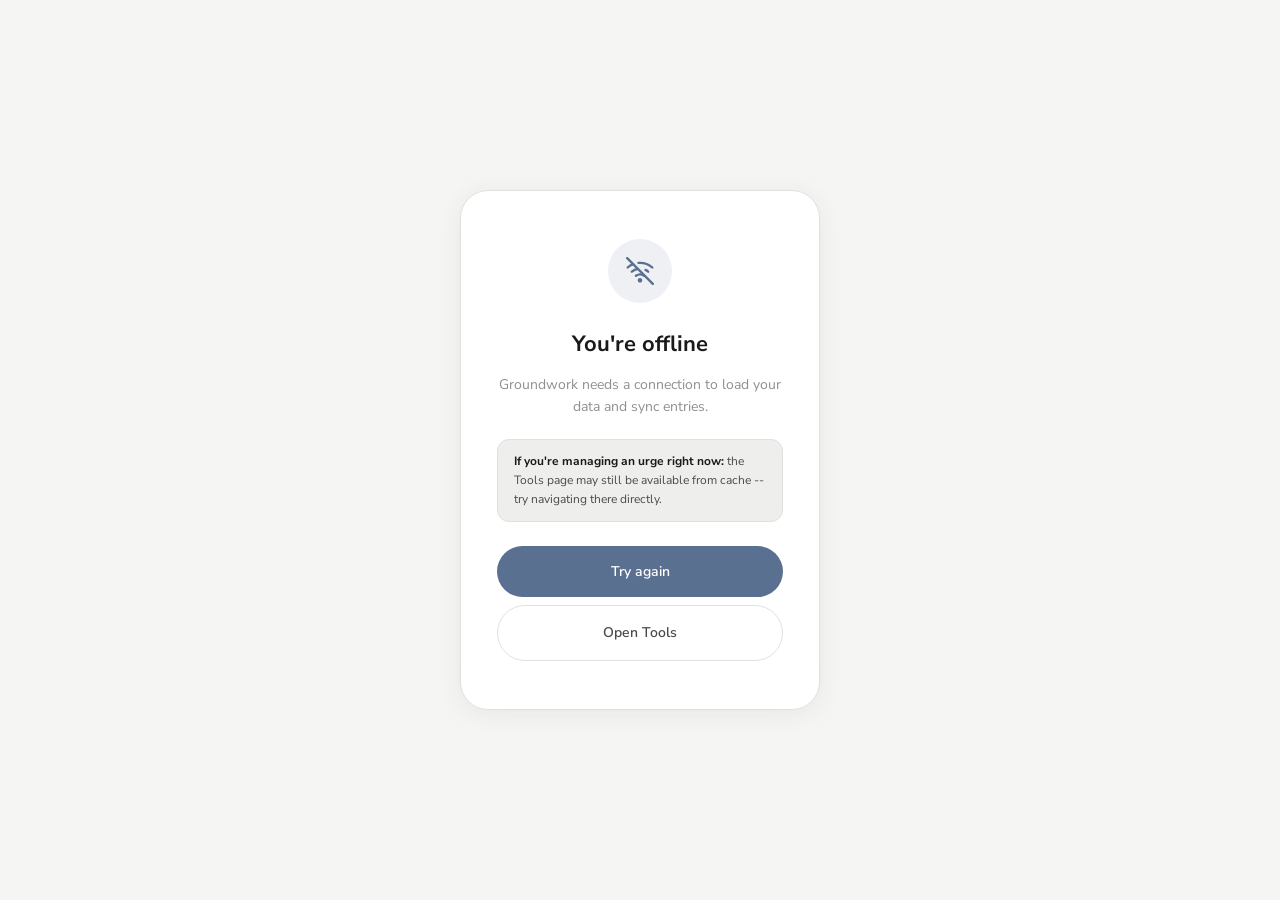
<file: offline.html>
<!DOCTYPE html>
<html lang="en">
<head>
<meta charset="UTF-8">
<meta name="viewport" content="width=device-width, initial-scale=1.0, viewport-fit=cover">
<meta name="theme-color" content="#F5F5F3" id="theme-color-meta">
<meta name="apple-mobile-web-app-capable" content="yes">
<meta name="apple-mobile-web-app-status-bar-style" content="default">
<meta name="apple-mobile-web-app-title" content="Groundwork">
<link rel="icon" href="favicon.ico" sizes="any">
<link rel="apple-touch-icon" href="icon-192.png">
<link rel="manifest" href="manifest.json">
<title>Groundwork -- Offline</title>
<link rel="preconnect" href="https://fonts.googleapis.com">
<link href="https://fonts.googleapis.com/css2?family=Nunito+Sans:opsz,wght@6..12,400;6..12,600;6..12,700&display=swap" rel="stylesheet">
<link rel="stylesheet" href="base.css">
<script>
  const t = localStorage.getItem('gw-theme') || localStorage.getItem('theme');
  if (t === 'dark') {
    document.documentElement.setAttribute('data-theme', 'dark');
    document.getElementById('theme-color-meta')?.setAttribute('content', '#1a1a18');
  }
</script>
<style>
  body {
    display: flex;
    align-items: center;
    justify-content: center;
    padding: max(24px, env(safe-area-inset-top)) 24px max(24px, env(safe-area-inset-bottom));
  }
  .offline-card {
    background: var(--card);
    border: 1px solid var(--bdr);
    border-radius: var(--rlg);
    padding: 48px 36px;
    text-align: center;
    max-width: 360px;
    width: 100%;
    box-shadow: var(--s3);
  }
  @media(max-width:400px) { .offline-card { padding: 36px 24px; } }
  .offline-icon {
    width: 64px; height: 64px; border-radius: 50%;
    background: var(--acl); color: var(--ac);
    display: flex; align-items: center; justify-content: center;
    margin: 0 auto 24px;
  }
  .offline-card h1 {
    font-family: 'Nunito Sans', sans-serif;
    font-size: var(--fs-h1); color: var(--tx); margin-bottom: 12px;
  }
  .offline-card p {
    font-size: var(--fs-body); color: var(--mu);
    line-height: var(--lh-body); margin-bottom: 20px;
  }
  .offline-tip {
    background: var(--sur); border: 1px solid var(--bdr);
    border-radius: var(--rsm); padding: 12px 16px;
    font-size: var(--fs-xs); color: var(--tx2);
    text-align: left; line-height: var(--lh-body); margin-bottom: 24px;
  }
  .offline-tip strong { color: var(--tx); }
  .offline-btns { display: flex; flex-direction: column; gap: 8px; align-items: stretch; }
</style>
</head>
<body>
<div class="offline-card">
  <div class="offline-icon" aria-hidden="true">
    <svg width="28" height="28" viewBox="0 0 24 24" fill="none" stroke="currentColor" stroke-width="2" stroke-linecap="round" stroke-linejoin="round">
      <line x1="1" y1="1" x2="23" y2="23"/>
      <path d="M16.72 11.06A10.94 10.94 0 0 1 19 12.55"/>
      <path d="M5 12.55a10.94 10.94 0 0 1 5.17-2.39"/>
      <path d="M10.71 5.05A16 16 0 0 1 22.56 9"/>
      <path d="M1.42 9a15.91 15.91 0 0 1 4.7-2.88"/>
      <path d="M8.53 16.11a6 6 0 0 1 6.95 0"/>
      <circle cx="12" cy="20" r="1" fill="currentColor"/>
    </svg>
  </div>
  <h1>You're offline</h1>
  <p>Groundwork needs a connection to load your data and sync entries.</p>
  <div class="offline-tip">
    <strong>If you're managing an urge right now:</strong> the Tools page may still be
    available from cache -- try navigating there directly.
  </div>
  <div class="offline-btns">
    <button class="btn-primary" onclick="location.reload()">Try again</button>
    <a class="btn-ghost" href="interventions.html" style="text-decoration:none;text-align:center">Open Tools</a>
  </div>
</div>
</body>
</html>
</file>
<file: base.css>
/*
 * base.css — Groundwork shared stylesheet v3
 */

/* ─── TOKENS ─────────────────────────────────────────────────────────────── */
/*
 * Palette — Default (neutral, iOS-safe):
 *   Palette picker in nav overrides these via localStorage + injected <style>.
 *   Surfaces:  Page #eeebf8 · Surface #f5f3fc · Card #ffffff
 *   Text:      Slate #26243a · Mid #4a4568 · Muted #9b8fb0
 *   Accent:    Purple #7a66b0 · Deep #6250a0
 *   Sage:      #3d8a6a (resisted / positive)
 *   Warm:      #b07840 (near-miss / caution)
 *   Borders:   #ddd8f0 (light) · #c4bce4 (emphasis)
 *
 * Contrast:
 *   --tx  (#26243a) on --bg (#eeebf8) → 11.2:1 AAA
 *   --ac  (#7a66b0) on --card (#fff)  →  4.8:1 AA
 */
:root {
  /* Default — neutral warm white, safe for iOS home screen install */
  --bg:#f5f5f3; --sur:#eeeeec; --card:#ffffff;
  --bg-rgb:245,245,243;

  /* Borders */
  --bdr:#e0e0dc; --bdr2:#c8c8c4;

  /* Text */
  --tx:#1a1a1a; --tx2:#4a4a48; --mu:#909090;

  /* Accent — neutral blue-grey, readable on white */
  --ac:#5a7090; --ac-h:#425878;
  --acl:rgba(90,112,144,.10); --acl2:rgba(90,112,144,.18);

  /* Sage — resisted / positive outcomes */
  --sage:#3d8a6a; --sagel:rgba(61,138,106,.10); --sagem:rgba(61,138,106,.20);

  /* Warm — near-miss / caution */
  --warm:#b07840; --warml:rgba(176,120,64,.12);

  /* Outcome accent colors */
  --o-resisted:#3d8a6a; --o-near:#b07840; --o-episode:#5a7090;

  /* Shape */
  --rsm:12px; --r:20px; --rlg:28px; --pill:100px;

  /* Elevation */
  --s1:none; --s2:none; --s3:0 4px 24px rgba(58,68,68,.07);

  /* Motion */
  --tr:all .15s ease;

  /* Layout */
  --nav-h:52px;

  /* Error */
  --error:#a33030;

  /* ── Palette control — edit ONLY these two to change theme-color + nav bg ── */
  --theme-bg:    #f5f5f3;   /* browser chrome / PWA title bar — neutral, iOS-safe */
  --nav-bg-rgb:  245,245,243; /* nav frosted glass — must match --theme-bg as RGB */

  /* Line heights */
  --lh-body:1.6; --lh-tight:1.3; --lh-display:1.2;

  /* Type scale */
  --fs-micro:10px; --fs-label:11px; --fs-xs:12px; --fs-sm:13px;
  --fs-body:14px; --fs-h3:16px; --fs-h2:18px; --fs-h1:22px;
  --fs-display:22px; --fs-title:24px;

  /* Spacing */
  --sp-xs:4px; --sp-sm:8px; --sp-md:12px; --sp-lg:16px; --sp-xl:24px;
}

[data-theme="dark"] {
  /* Dark neutral — blue-grey, matching default light accent family */
  --bg:#161618; --sur:#1e1e20; --card:#252527;
  --bg-rgb:22,22,24;

  /* Borders */
  --bdr:#2e2e32; --bdr2:#3e3e44;

  /* Text */
  --tx:#f2f2f7; --tx2:#aeaeb2; --mu:#636366;

  /* Accent — lighter blue-grey for dark bg */
  --ac:#7b90b0; --ac-h:#90a8c8;
  --acl:rgba(123,144,176,.12); --acl2:rgba(123,144,176,.22);

  /* Sage */
  --sage:#62a892; --sagel:rgba(98,168,146,.12); --sagem:rgba(98,168,146,.22);

  /* Warm */
  --warm:#c49660; --warml:rgba(196,150,96,.14);

  /* Outcome */
  --o-resisted:#62a892; --o-near:#c49660; --o-episode:#7b90b0;

  /* Error */
  --error:#e06060;

  /* Dark palette control */
  --theme-bg:    #161618;
  --nav-bg-rgb:  22,22,24;
}

/* ─── RESET ──────────────────────────────────────────────────────────────── */
*,*::before,*::after{box-sizing:border-box;margin:0;padding:0}
html{scroll-behavior:smooth}
body{
  background:var(--bg);
  color:var(--tx);
  font-family:'Nunito Sans',sans-serif;
  font-size:var(--fs-body);
  line-height:1.6;
  min-height:100vh;
  min-height:100dvh;
  padding-top:0;
  padding-bottom:env(safe-area-inset-bottom, 0px);
  transition:background .3s,color .3s;
}
.hidden{display:none !important}
a,button,.tag,.btn-primary,.btn-ghost,.action-btn,.google-btn{-webkit-tap-highlight-color:transparent}

/* ─── DIVIDER ────────────────────────────────────────────────────────────── */
.divider{height:1px;background:var(--bdr);margin:20px 0}

/* ─── AUTH ───────────────────────────────────────────────────────────────── */
.auth-screen{display:none;position:fixed;inset:0;background:var(--bg);z-index:200;align-items:center;justify-content:center}
.auth-screen.on{display:flex}
.auth-card{background:var(--card);border:1px solid var(--bdr);border-radius:var(--rlg);padding:44px 36px;text-align:center;max-width:320px;width:92%}
.auth-card-title{font-family:'Nunito Sans',sans-serif;font-size:var(--fs-title);color:var(--tx);margin-bottom:8px}
.auth-card-sub{font-size:var(--fs-body);color:var(--mu)}
.google-btn{display:flex;align-items:center;justify-content:center;gap:10px;width:100%;background:var(--card);border:1.5px solid var(--bdr);border-radius:var(--pill);padding:13px 20px;font-size:var(--fs-body);font-weight:600;color:var(--tx);cursor:pointer;margin-top:20px;transition:var(--tr);touch-action:manipulation}
.google-btn:hover{border-color:var(--bdr2)}

/* ─── APP WRAPPER ────────────────────────────────────────────────────────── */
#app{display:none}
#app.on{display:block}

/* ─── TYPOGRAPHY PRIMITIVES ──────────────────────────────────────────────── */
.page-title{font-family:'Nunito Sans',sans-serif;font-size:var(--fs-title);font-weight:700;color:var(--tx);line-height:var(--lh-display);margin-bottom:20px}
/* Section-level title — 18px, used inside page sections */
.card-title{font-family:'Nunito Sans',sans-serif;font-size:var(--fs-body);font-weight:600;letter-spacing:.01em;margin-bottom:16px;color:var(--tx)}
.field-label{display:block;font-size:var(--fs-label);font-weight:600;letter-spacing:.04em;text-transform:uppercase;color:var(--mu);margin-bottom:8px}

/* ─── CARDS ──────────────────────────────────────────────────────────────── */
.card{background:var(--sur);border:1px solid var(--bdr);border-radius:var(--r);padding:20px;margin-bottom:16px}
@media(max-width:480px){.card{padding:16px}}
.field{margin-bottom:var(--sp-xl)}
.field:last-child{margin-bottom:0}

/* ─── STAT CARDS ─────────────────────────────────────────────────────────── */
/* Base stat card */
.stat-card{background:var(--card);border:1px solid var(--bdr);border-radius:var(--r);padding:16px 14px;position:relative;overflow:hidden;min-height:100px;display:flex;flex-direction:column;justify-content:flex-start}
/* Color variants — accent (blue) */
.stat-card.ac{background:var(--acl);border-color:var(--acl2)}
.stat-card.ac .stat-val{color:var(--ac)}
/* Color variants — sage (green, positive) */
.stat-card.sage{background:var(--sagel);border-color:var(--sagem)}
.stat-card.sage .stat-val{color:var(--sage)}
/* Color variants — warm (amber, caution) */
.stat-card.warm{background:var(--warml);border-color:rgba(122,107,138,.25)}
.stat-card.warm .stat-val{color:var(--warm)}
[data-theme="dark"] .stat-card.warm{border-color:rgba(154,136,172,.22)}

/* ─── BUTTONS ────────────────────────────────────────────────────────────── */
.btn-primary{
  flex:1;
  background:var(--ac);
  color:#fff;
  border:none;
  border-radius:var(--pill);
  padding:16px;
  font-family:'Nunito Sans',sans-serif;
  font-size:var(--fs-body);
  font-weight:600;
  cursor:pointer;
  transition:var(--tr);
  touch-action:manipulation;
}
.btn-primary:hover{background:var(--ac-h);transform:translateY(-1px)}
.btn-primary:active{transform:translateY(1px)}
.btn-primary:disabled{opacity:.5;cursor:not-allowed;transform:none}
/* Muted state — required fields not yet met */
.btn-primary.inactive{
  background:var(--bdr2);
  box-shadow:none;
  cursor:default;
  transform:none;
}
.btn-primary.inactive:hover{background:var(--bdr2);transform:none}

.btn-ghost{background:transparent;color:var(--tx2);border:1.5px solid var(--bdr);border-radius:var(--pill);padding:16px 24px;font-family:'Nunito Sans',sans-serif;font-size:var(--fs-body);font-weight:600;cursor:pointer;transition:var(--tr);touch-action:manipulation}
.btn-ghost:hover{border-color:var(--bdr2);color:var(--tx)}
.action-btn{padding:8px 14px;border-radius:var(--pill);border:1.5px solid var(--bdr);background:var(--card);color:var(--tx);font-family:'Nunito Sans',sans-serif;font-size:var(--fs-sm);font-weight:600;cursor:pointer;transition:var(--tr);touch-action:manipulation;min-height:36px}
.action-btn:hover{border-color:var(--bdr2)}

/* ─── TAGS ───────────────────────────────────────────────────────────────── */
/* Button reset — applied to all interactive .tag elements (now <button> not <div>) */
button.tag {
  font-family: inherit;
  appearance: none;
  -webkit-appearance: none;
}
.tag{
  display:flex;
  flex-direction:column;
  justify-content:center;
  align-items:center;
  min-height:40px;
  padding:7px 14px;
  border:1.5px solid var(--bdr2);
  border-radius:var(--rsm);
  background:var(--card);
  font-size:var(--fs-body);
  font-weight:600;
  color:var(--tx2);
  cursor:pointer;
  transition:var(--tr);
  user-select:none;
  text-align:center;
  line-height:1.3;
  touch-action:manipulation;
}
.tag:hover{border-color:var(--ac);background:var(--acl)}
.tag.on{background:var(--ac);border-color:var(--ac);color:#fff;font-weight:600;box-shadow:none}
.tag.sage-on.on{background:var(--sagel);border-color:var(--sage);color:var(--sage)}

/* ─── GRIDS ──────────────────────────────────────────────────────────────── */
.grid-2{display:grid;grid-template-columns:1fr 1fr;gap:8px}
.grid-auto{display:flex;flex-wrap:wrap;gap:8px}

/* ─── SLIDER ─────────────────────────────────────────────────────────────── */
.slider-row{display:flex;align-items:center;gap:16px;margin-bottom:16px}
input[type=range]{-webkit-appearance:none;appearance:none;flex:1;height:8px;background:var(--bdr);border-radius:10px;outline:none;border:none}
input[type=range]::-webkit-slider-thumb{-webkit-appearance:none;width:32px;height:32px;border-radius:50%;background:var(--ac);cursor:pointer;border:3px solid var(--card);box-shadow:var(--s1)}
input[type=range]::-moz-range-thumb{width:26px;height:26px;border-radius:50%;background:var(--ac);cursor:pointer;border:3px solid var(--card);box-shadow:var(--s1)}
input[type=range]::-moz-range-track{height:8px;background:var(--bdr);border-radius:10px;border:none}
.slider-val{font-family:'Nunito Sans',sans-serif;font-size:var(--fs-title);color:var(--ac);width:32px;text-align:right;line-height:1}

/* ─── INPUTS ─────────────────────────────────────────────────────────────── */
input[type=datetime-local],input[type=date],input[type=number],textarea{width:100%;background:var(--card);border:1.5px solid var(--bdr2);border-radius:var(--rsm);padding:14px;color:var(--tx);font-family:'Nunito Sans',sans-serif;font-size:var(--fs-body);outline:none;transition:var(--tr)}
input:focus,textarea:focus{border-color:var(--ac)}
textarea{resize:vertical;min-height:80px}
/* Prevent iOS auto-zoom on focus */
@media(max-width:768px){
  input[type=text],input[type=date],input[type=datetime-local],input[type=number],textarea,select{font-size:16px !important}
}

/* ─── STICKY ACTION BAR ──────────────────────────────────────────────────── */
.action-bar{
  position:fixed;
  bottom:0;left:0;right:0;
  background:rgba(var(--bg-rgb),.96);
  border-top:1.5px solid var(--bdr2);
  padding:12px 16px;
  padding-bottom:calc(12px + env(safe-area-inset-bottom));
  display:flex;
  justify-content:center;
  z-index:50;
  backdrop-filter:blur(10px);
  -webkit-backdrop-filter:blur(10px);
}
.action-inner{width:100%;max-width:540px;display:flex;gap:12px}
.step-pip.active{background:var(--ac)}

/* ─── SECTION HEADERS ────────────────────────────────────────────────────── */
.section-head{display:flex;align-items:baseline;gap:10px;margin:28px 0 14px;border-bottom:1px solid var(--bdr);padding-bottom:10px}
.section-title{font-family:'Nunito Sans',sans-serif;font-size:var(--fs-h3);font-weight:400;color:var(--tx)}

/* Page-level section header — larger, for top-of-page section names */

/* ─── TOAST ──────────────────────────────────────────────────────────────── */
.toast{position:fixed;top:calc(var(--nav-h) + env(safe-area-inset-top) + 8px);left:50%;transform:translateX(-50%) translateY(-20px);opacity:0;background:var(--tx);border-radius:var(--pill);padding:12px 24px;font-size:var(--fs-sm);font-weight:600;color:#fff;transition:var(--tr);z-index:999;pointer-events:none;white-space:nowrap}
.toast.show{transform:translateX(-50%) translateY(0);opacity:1}
.toast.err{background:var(--error)}

/* ─── EMPTY STATES ───────────────────────────────────────────────────────── */
.empty-state{display:flex;flex-direction:column;align-items:center;text-align:center;padding:56px 24px;background:var(--card);border:1px solid var(--bdr);border-radius:var(--r);margin-top:20px}
.empty-icon{width:56px;height:56px;border-radius:50%;background:var(--acl);color:var(--ac);display:flex;align-items:center;justify-content:center;margin-bottom:18px}
.empty-title{font-family:'Nunito Sans',sans-serif;font-size:var(--fs-h2);color:var(--tx);margin-bottom:8px}
.empty-body{font-size:var(--fs-body);color:var(--mu);max-width:280px;line-height:var(--lh-body);margin-bottom:var(--sp-xl)}

/* ─── ACCESSIBILITY ──────────────────────────────────────────────────────── */
:focus-visible{outline:2px solid var(--ac);outline-offset:2px}
:focus:not(:focus-visible){outline:none}
@media(prefers-reduced-motion:reduce){*,*::before,*::after{animation-duration:.01ms !important;transition-duration:.01ms !important}}
/* Tags act as buttons — pointer cursor already set, add keyboard focus ring */
.tag[tabindex]:focus-visible{outline:2px solid var(--ac);outline-offset:2px}

/* Used on index.html to toggle quick vs full log mode */
.log-mode-btn.active{
  background:var(--ac);
  color:#fff;
  font-weight:600;
  box-shadow:none;
}

/* ─── STEP DIVIDER (Log page section labels) ─────────────────────────────── */

/* ─── PRINT ──────────────────────────────────────────────────────────────── */
@media print{.gw-nav-container,.action-bar,.toast{display:none !important}body{background:#fff;color:#000}}

/* ── ADDITIONAL CLASSES (extracted from inline styles) ── */

/* Log page — header row */
.log-header-row{display:flex;align-items:baseline;justify-content:space-between;margin-bottom:16px}
.page-title--flush{margin-bottom:0}

/* Log page — time input reveal */
.time-wrap{margin-top:12px}

/* Log page — full section divider */

/* Log page — 5-col effectiveness grid */

/* Log page — optional label modifier */
.field-label__opt{font-weight:400;text-transform:none;letter-spacing:0;font-size:var(--fs-label);color:var(--mu)}

/* Log page — success screen actions */
.success-actions{margin-top:24px;max-width:200px}
.success-edit-wrap{margin-top:14px}
.success-edit-link{font-size:var(--fs-sm);color:var(--mu);text-decoration:none;border-bottom:1px solid var(--bdr2)}

/* Tracker — auth screen sub text */

/* Tracker — overflow menu */
.overflow-anchor{position:relative}
.overflow-menu{display:none;position:absolute;top:calc(100% + 6px);right:0;background:var(--card);border:1px solid var(--bdr);border-radius:var(--rsm);box-shadow:var(--s3);min-width:140px;z-index:200;overflow:hidden}
.overflow-menu-btn{display:block;width:100%;text-align:left;padding:11px 16px;background:none;border:none;font-family:'Nunito Sans',sans-serif;font-size:var(--fs-sm);font-weight:600;color:var(--tx2);cursor:pointer;transition:var(--tr);touch-action:manipulation}
.overflow-menu-btn:hover{background:var(--bg)}
.overflow-menu-btn--border{border-top:1px solid var(--bdr)}

/* Tracker — loading state */
.loading-state{text-align:center;color:var(--mu);padding:48px;font-size:var(--fs-body)}

/* Tracker — chart wrappers */
.chart-h160{position:relative;width:100%;height:160px}

/* Tracker — log feed header spacing */
.section-head--feed{margin-top:36px}

/* Tracker — modal textarea */
.modal-input--resize{resize:vertical}

/* Context — scamp full-width block */
.scamp-block--full{grid-column:1 / -1}

/* Context — date range row */
.date-range-row{display:flex;gap:12px;margin-bottom:16px;flex-wrap:wrap}
.date-range-col{flex:1;min-width:140px}

/* Context — report modal actions */
.report-modal-actions{display:flex;gap:10px;margin-top:16px;flex-wrap:wrap}
.report-modal-actions .report-copy-btn{flex:1;min-width:120px}
.report-modal-actions .report-close-btn{flex:1;min-width:120px}

/* Context — fw-h2 spacing variant */
.fw-h2--spaced{margin-top:28px}

/* Context — table td sub-label */
.td-sub{font-weight:400;color:var(--mu);font-size:var(--fs-xs)}

/* Context — onboarding button */
.onboarding-btn{margin-top:10px;background:var(--ac);color:#fff;border:none;border-radius:var(--pill);padding:8px 16px;font-family:'Nunito Sans',sans-serif;font-size:var(--fs-sm);font-weight:600;cursor:pointer;touch-action:manipulation}

/* Empty/no-data messages */
.no-data-msg{font-size:var(--fs-sm);color:var(--mu);padding:12px 0}

/* Delete confirm inline */
.delete-confirm-text{font-size:var(--fs-xs);color:var(--tx2)}

/* Streak calendar */
.streak-cells{display:flex;flex-wrap:wrap;gap:3px;margin-bottom:12px}
.streak-legend{display:flex;gap:12px;font-size:var(--fs-label);color:var(--mu);flex-wrap:wrap}
.streak-legend-item{display:flex;align-items:center;gap:4px}
.streak-legend-dot{width:10px;height:10px;border-radius:2px;display:inline-block}

/* Quota error message */

/* btn-primary as link */
.btn-primary--link{text-decoration:none;display:inline-block;min-width:140px;text-align:center}

/* field with no bottom margin */
.field--flush{margin-bottom:0}
/* grid-auto with bottom margin */
/* full-section with top margin */
/* log card top-right badge+outcome row */
/* skeleton inner wrapper */
/* empty state button row */
.empty-btn-row{display:flex;gap:10px;flex-wrap:wrap;justify-content:center}
/* date input */
.date-input{width:100%;background:var(--card);border:1.5px solid var(--bdr);border-radius:var(--rsm);padding:10px 14px;color:var(--tx);font-family:'Nunito Sans',sans-serif;font-size:16px;outline:none;transition:var(--tr)}
.date-input:focus{border-color:var(--ac)}
/* interventions page */
.sec-hd--mt{margin-top:36px}
.fidget-intro{font-size:var(--fs-xs);color:var(--mu);margin-bottom:14px;margin-top:-8px}
.breath-container{display:flex;flex-direction:column;align-items:center;gap:10px;margin-bottom:12px}
.breath-ring{color:var(--ac);width:120px;height:120px;border-radius:50%;display:flex;align-items:center;justify-content:center;transition:transform 4s cubic-bezier(.45,0,.15,1)}
.breath-label{color:var(--ac)}

/* ─── OUTCOME TAG VARIANTS ───────────────────────────────────────────────── */
/* Outcome tags: solid fill + white text, same visual weight as regular .tag.on */
.tag.outcome-resisted.on { background:var(--sage);   border-color:var(--sage);  color:#fff; }
.tag.outcome-nearmiss.on { background:var(--warm);   border-color:var(--warm);  color:#fff; }
.tag.outcome-caught.on   { background:var(--ac);     border-color:var(--ac);    color:#fff; }
.tag.outcome-episode.on  { background:var(--ac-h);   border-color:var(--ac-h);  color:#fff; }

/* ─── FORM STEP DIVIDERS ─────────────────────────────────────────────────── */
.log-step-divider {
  display:flex; align-items:center; gap:10px;
  margin:24px 0 16px;
  font-size:var(--fs-label); font-weight:700;
  letter-spacing:.07em; text-transform:uppercase; color:var(--mu);
}
.log-step-divider::after { content:''; flex:1; height:1px; background:var(--bdr); }

/* ─── SUCCESS SCREEN VARIANTS ────────────────────────────────────────────── */
.success-icon.resisted { background:var(--sagel); color:var(--sage); }
.success-icon.caught   { background:var(--acl);   color:var(--ac);   }
.success-icon.nearmiss { background:var(--warml); color:var(--warm); }
.success-icon.episode  { background:var(--sur);   color:var(--mu);   }

/* ─── SLIDER WORD LABEL ──────────────────────────────────────────────────── */
.slider-word { font-size:var(--fs-label); color:var(--mu); font-weight:600; min-width:56px; text-align:left; }

/*
 * ── DESIGN RULE: NO EMOJIS ───────────────────────────────────────────────
 * Emojis are not used anywhere in this UI. Use inline SVG icons instead.
 * Rationale: emojis render inconsistently across platforms/OS versions,
 * cannot be styled with CSS (color, stroke, size), and break visual cohesion.
 * All icons should use stroke-based SVGs matching the app's line weight (2px).
 * ────────────────────────────────────────────────────────────────────────
 */

/* ── OTHER BUTTON & INLINE INPUT ── */
.tag-other{background:none;border:1.5px dashed var(--bdr2);color:var(--mu);font-style:italic}
.tag-other:hover{border-color:var(--ac);color:var(--ac);background:var(--acl)}
.other-input-wrap{display:none;align-items:center;gap:6px;margin-top:6px}
.other-input-wrap.on{display:flex}
.other-input{flex:1;background:var(--card);border:1.5px solid var(--ac);border-radius:var(--rsm);padding:7px 12px;font-family:'Nunito Sans',sans-serif;font-size:14px;color:var(--tx);outline:none;min-width:0}
.other-confirm{background:var(--ac);color:#fff;border:none;border-radius:var(--rsm);padding:7px 12px;font-family:'Nunito Sans',sans-serif;font-size:var(--fs-sm);font-weight:600;cursor:pointer;white-space:nowrap;touch-action:manipulation}

.suggest-chip{display:inline-flex;align-items:center;gap:6px;background:var(--acl);border:1px solid var(--acl2,var(--bdr));border-radius:var(--pill);padding:6px 12px;font-size:var(--fs-sm);font-weight:600;color:var(--ac);cursor:default}
.suggest-count{font-size:var(--fs-label);font-weight:700;color:var(--mu);background:var(--sur);border-radius:var(--pill);padding:1px 6px}

/* ─── LOG PAGE (index.html) ──────────────────────────────────────────────── */

/* Stagger entry animations */
@keyframes fadeUp {
  from { opacity:0; transform:translateY(12px); }
  to   { opacity:1; transform:translateY(0); }
}
.anim{opacity:0;animation:fadeUp .4s ease forwards}
.d1{animation-delay:.04s}.d2{animation-delay:.10s}.d3{animation-delay:.16s}
.d4{animation-delay:.22s}.d5{animation-delay:.28s}.d6{animation-delay:.34s}
.d7{animation-delay:.40s}.d8{animation-delay:.46s}.d9{animation-delay:.52s}

/* Log main layout */
.log-main{max-width:540px;margin:0 auto;padding:20px 16px 120px}

/* Mode toggle */
.mode-toggle{display:inline-flex;background:var(--sur);border:1px solid var(--bdr);border-radius:var(--pill);padding:3px;margin-bottom:20px}
.mode-btn{background:none;border:none;border-radius:var(--pill);padding:6px 18px;font-size:var(--fs-sm);font-weight:600;color:var(--mu);cursor:pointer;transition:var(--tr);font-family:'Nunito Sans',sans-serif;touch-action:manipulation}
.mode-btn.on{background:var(--ac);color:#fff}

/* Behavior context note */

/* Area expand/collapse groups */
.body-area-grid{display:flex;flex-direction:column;gap:6px}
.body-area-group{display:flex;flex-direction:column;gap:6px}
.body-area-parent{width:100%;text-align:left;justify-content:space-between;flex-direction:row;position:relative;padding-right:16px}
.body-area-parent::after{content:'';position:absolute;right:14px;width:7px;height:7px;border-right:1.5px solid currentColor;border-bottom:1.5px solid currentColor;transform:translateY(-25%) rotate(45deg);transition:transform .2s;opacity:.5}
.body-area-parent.open::after{transform:translateY(15%) rotate(-135deg)}
.area-badge{font-size:var(--fs-label);font-weight:700;color:#fff;background:var(--ac);border-radius:var(--pill);min-width:18px;height:18px;display:inline-flex;align-items:center;justify-content:center;padding:0 5px;margin-left:6px;line-height:1}
.area-badge:empty{display:none}
.body-area-sub{display:grid;grid-template-columns:repeat(auto-fill,minmax(100px,1fr));gap:6px;padding-left:12px}
.body-area-sub.hidden{display:none}
.body-area-sub .tag{min-height:36px;font-size:var(--fs-sm);padding:5px 10px}

/* Full-mode slide sections */
.full-section{overflow:hidden;transition:max-height .35s ease,opacity .15s ease;max-height:0;opacity:0}
.full-section.on{max-height:9999px;opacity:1}

/* Success screen */
.success-msg{text-align:center;padding:60px 20px;display:flex;flex-direction:column;align-items:center}
.success-icon{width:56px;height:56px;background:var(--sagel);color:var(--sage);border-radius:50%;display:flex;align-items:center;justify-content:center;margin-bottom:20px}
.success-title{font-family:'Nunito Sans',sans-serif;font-size:var(--fs-display);color:var(--tx);margin-bottom:8px}
.success-body{font-size:var(--fs-body);color:var(--mu);max-width:320px;line-height:var(--lh-body)}

/* Tracker page additional */

/* ─── PATTERNS PAGE (tracker.html) ──────────────────────────────────────── */

/* Page layout */
.tracker-main{max-width:900px;margin:0 auto;padding:20px 16px 60px}
.header-row{display:flex;justify-content:space-between;align-items:center;margin-bottom:20px;flex-wrap:wrap;gap:10px}
.controls{display:flex;gap:8px;align-items:center}

/* Time filter dropdown */
.select-btn{padding:8px 32px 8px 12px;border-radius:var(--pill);border:1.5px solid var(--bdr);background:var(--card);color:var(--tx);font-family:'Nunito Sans',sans-serif;font-size:var(--fs-sm);font-weight:600;outline:none;cursor:pointer;transition:var(--tr);touch-action:manipulation;appearance:none;-webkit-appearance:none;background-image:url("data:image/svg+xml,%3Csvg viewBox='0 0 24 24' fill='none' stroke='%234a4568' stroke-width='2' stroke-linecap='round' stroke-linejoin='round' xmlns='http://www.w3.org/2000/svg'%3E%3Cpolyline points='6 9 12 15 18 9'%3E%3C/polyline%3E%3C/svg%3E");background-repeat:no-repeat;background-position:right 10px center;background-size:14px}
.select-btn:hover{border-color:var(--bdr2)}
[data-theme="dark"] .select-btn{background-image:url("data:image/svg+xml,%3Csvg viewBox='0 0 24 24' fill='none' stroke='%23c0b8dc' stroke-width='2' stroke-linecap='round' stroke-linejoin='round' xmlns='http://www.w3.org/2000/svg'%3E%3Cpolyline points='6 9 12 15 18 9'%3E%3C/polyline%3E%3C/svg%3E")}

/* Stats grid — defined in base, layout here */
.stats-grid{display:grid;grid-template-columns:repeat(auto-fit,minmax(130px,1fr));gap:10px;margin-bottom:24px}
.stat-val{font-family:'Nunito Sans',sans-serif;font-size:28px;font-weight:700;color:var(--tx);line-height:1;font-variant-numeric:tabular-nums}
.stat-lbl{font-size:var(--fs-label);font-weight:700;letter-spacing:.05em;text-transform:uppercase;color:var(--mu);margin-top:6px;line-height:var(--lh-tight)}
.stat-sub{font-size:var(--fs-sm);color:var(--mu);margin-top:3px}

/* Chart layouts */
.chart-duo{display:grid;grid-template-columns:1fr;gap:16px;margin-bottom:16px}
@media(min-width:600px){.chart-duo{grid-template-columns:1fr 1fr}}
@media(min-width:600px){.chart-grid{grid-template-columns:1fr 1fr}}
.chart-card{background:var(--card);border:1px solid var(--bdr);border-radius:var(--r);padding:20px;position:relative}
.chart-label{font-size:var(--fs-label);font-weight:700;letter-spacing:.06em;text-transform:uppercase;color:var(--mu);margin-bottom:14px}
.chart-wrapper{position:relative;width:100%}

/* Donut chart legend */
.donut-wrap{display:flex;flex-direction:column;align-items:center;gap:16px}
.donut-canvas-wrap{position:relative;width:160px;height:160px;flex-shrink:0}
.donut-legend{display:flex;flex-direction:column;gap:8px;width:100%}
@media(min-width:400px){.donut-wrap{flex-direction:row;align-items:center}.donut-legend{width:auto;flex:1}}
.legend-item{display:flex;align-items:center;gap:8px;font-size:var(--fs-sm);color:var(--tx2)}
.legend-dot{width:10px;height:10px;border-radius:50%;flex-shrink:0}
.legend-count{font-weight:600;color:var(--tx);margin-left:auto;font-variant-numeric:tabular-nums}
.legend-pct{font-size:var(--fs-label);color:var(--mu);min-width:32px;text-align:right}

/* Activity calendar */
.streak-cell{width:12px;height:12px;border-radius:3px;background:var(--bdr);flex-shrink:0;cursor:default;transition:opacity .15s}
.streak-cell:hover{opacity:.75}
.streak-cell.episode{background:var(--o-episode)}
.streak-cell.resisted{background:var(--o-resisted)}
.streak-cell.near-miss{background:var(--o-near)}
.streak-cell.caught{background:var(--ac)}
.streak-cell.empty{background:var(--bdr);opacity:.4}
/* Mobile tap tooltip for streak cells */
.streak-cell{position:relative}
.streak-cell.tapped::after{content:attr(data-tip);position:absolute;bottom:calc(100% + 6px);left:50%;transform:translateX(-50%);background:var(--tx);color:var(--bg);font-size:10px;padding:4px 8px;border-radius:6px;white-space:nowrap;z-index:10;pointer-events:none;max-width:200px;white-space:normal;text-align:center;line-height:1.3}

/* Horizontal bar charts */
.bar-rows{display:flex;flex-direction:column;gap:10px}
.bar-row{display:grid;grid-template-columns:110px 1fr 28px;gap:8px;align-items:center}
.bar-row-label{font-size:var(--fs-sm);color:var(--tx2);text-align:right;white-space:nowrap;overflow:hidden;text-overflow:ellipsis}
.bar-track{height:8px;background:var(--bdr);border-radius:var(--pill);overflow:hidden}
.bar-fill{height:100%;border-radius:var(--pill);transition:width .5s cubic-bezier(.25,.46,.45,.94)}
.bar-count{font-size:var(--fs-sm);color:var(--mu);text-align:left;font-variant-numeric:tabular-nums}

/* Mood delta */

/* Log feed */
.feed-header{display:flex;justify-content:space-between;align-items:center;flex-wrap:wrap;gap:10px;margin-bottom:14px}
.feed-tabs{display:flex;gap:2px;background:var(--sur);border:1px solid var(--bdr);border-radius:var(--pill);padding:3px;overflow-x:auto;-webkit-overflow-scrolling:touch;scrollbar-width:none;-ms-overflow-style:none}
.feed-tabs::-webkit-scrollbar{display:none}
.feed-tab{border:1px solid transparent;background:none;padding:5px 14px;border-radius:var(--pill);font-family:'Nunito Sans',sans-serif;font-size:var(--fs-sm);font-weight:600;color:var(--mu);cursor:pointer;transition:var(--tr);white-space:nowrap;flex-shrink:0;touch-action:manipulation;min-height:36px}
.feed-tab.active{background:var(--card);color:var(--tx);border:1px solid var(--bdr2)}
.log-card{background:var(--card);border:1px solid var(--bdr);border-radius:var(--rsm);padding:0;margin-bottom:10px;overflow:hidden;display:grid;grid-template-columns:4px 1fr}
.log-card-accent{background:var(--bdr)}
.log-card-accent.did{background:var(--o-episode)}
.log-card-accent.resisted{background:var(--o-resisted)}
.log-card-accent.near_miss{background:var(--o-near)}
.log-card-accent.caught{background:var(--ac)}
.log-card-body{padding:14px 16px}
.log-top{display:flex;justify-content:space-between;align-items:flex-start;gap:8px;margin-bottom:10px}
.log-date{font-size:var(--fs-sm);font-weight:600;color:var(--tx2)}
.log-badge{font-size:var(--fs-label);font-weight:700;letter-spacing:.05em;text-transform:uppercase;padding:3px 9px;border-radius:var(--rsm);flex-shrink:0}
.log-badge.did{background:rgba(91,107,138,.12);color:var(--o-episode)}
.log-badge.resisted{background:rgba(58,158,111,.12);color:var(--o-resisted)}
.log-badge.near_miss{background:rgba(212,132,26,.12);color:var(--o-near)}
.log-badge.caught{background:rgba(74,120,180,.12);color:var(--ac)}
.log-chips{display:flex;flex-wrap:wrap;gap:5px;margin-bottom:10px}
.chip{font-size:var(--fs-sm);padding:4px 10px;border-radius:var(--rsm);background:var(--sur);border:1px solid var(--bdr);color:var(--tx2);white-space:nowrap;font-family:'Nunito Sans',sans-serif}
.chip strong{color:var(--tx);font-weight:700;margin-right:4px}
.log-notes{font-size:var(--fs-sm);color:var(--tx2);background:var(--bg);padding:10px 12px;border-radius:var(--rsm);border:1px solid var(--bdr);line-height:var(--lh-tight);margin-bottom:10px}
.log-actions{display:flex;gap:4px;padding-top:10px;border-top:1px solid var(--bdr)}
.log-act-btn{background:none;border:none;font-family:'Nunito Sans',sans-serif;font-size:var(--fs-sm);font-weight:600;color:var(--mu);cursor:pointer;transition:var(--tr);padding:8px 10px;min-height:44px;display:flex;align-items:center;touch-action:manipulation;border-radius:var(--rsm)}
.log-act-btn:hover{color:var(--tx)}
.log-act-btn.del:hover{color:var(--ac)}
.load-more-btn{width:100%;padding:12px;border:1.5px dashed var(--bdr);border-radius:var(--rsm);background:none;font-family:'Nunito Sans',sans-serif;font-size:var(--fs-sm);font-weight:600;color:var(--mu);cursor:pointer;transition:var(--tr);margin-top:4px;touch-action:manipulation}
.load-more-btn:hover{border-color:var(--bdr2);color:var(--tx2)}

/* Edit modal */
.modal-overlay{position:fixed;inset:0;background:rgba(0,0,0,.65);backdrop-filter:blur(4px);z-index:900;display:flex;align-items:center;justify-content:center;padding:16px;opacity:0;visibility:hidden;transition:opacity .2s,visibility .2s;pointer-events:none;overflow-y:auto;-webkit-overflow-scrolling:touch}
.modal-overlay.on{opacity:1;visibility:visible;pointer-events:auto}
.modal-card{background:var(--card);border:1px solid var(--bdr);border-radius:var(--r);padding:24px;width:100%;max-width:400px;max-height:calc(100dvh - 32px);overflow-y:auto;-webkit-overflow-scrolling:touch}
@supports not (max-height: 100dvh) { .modal-card{max-height:calc(100vh - 32px)} }
.modal-title{font-family:'Nunito Sans',sans-serif;font-size:var(--fs-h2);color:var(--tx);margin-bottom:18px;font-weight:700}
.modal-field{margin-bottom:14px}
.modal-label{display:block;font-size:var(--fs-micro);font-weight:700;letter-spacing:.06em;text-transform:uppercase;color:var(--mu);margin-bottom:7px}
.modal-input,.modal-select{width:100%;background:var(--bg);border:1.5px solid var(--bdr);border-radius:var(--rsm);padding:10px 12px;font-family:'Nunito Sans',sans-serif;font-size:16px;color:var(--tx);outline:none;transition:var(--tr)}
.modal-input:focus,.modal-select:focus{border-color:var(--ac)}
.modal-actions{display:flex;gap:10px;margin-top:20px}
.modal-btn{flex:1;padding:11px;border-radius:var(--pill);font-family:'Nunito Sans',sans-serif;font-size:var(--fs-sm);font-weight:600;cursor:pointer;transition:var(--tr);border:1.5px solid var(--bdr);background:var(--card);color:var(--tx);touch-action:manipulation}
.modal-btn.primary{background:var(--ac);color:#fff;border-color:var(--ac)}
.modal-btn.primary:hover{background:var(--ac-h)}

/* ─── TOOLS PAGE (interventions.html) ───────────────────────────────────── */

/* Page layout + animations */
@keyframes fadeUpTools {
  from { opacity:0; transform:translateY(14px); }
  to   { opacity:1; transform:translateY(0); }
}
.tools-main{max-width:560px;margin:0 auto;padding:20px 16px 100px}
.page-ttl{font-family:'Nunito Sans',sans-serif;font-size:clamp(22px,5vw,28px);font-weight:700;color:var(--tx);margin-bottom:6px;line-height:var(--lh-display)}
.page-sub{font-size:var(--fs-sm);color:var(--mu);line-height:var(--lh-body);max-width:420px;margin-bottom:28px}

/* Section headers */
.sec-hd{display:flex;align-items:flex-end;justify-content:space-between;margin:36px 0 16px;gap:8px}
.sec-ttl{font-family:'Nunito Sans',sans-serif;font-size:var(--fs-h2);font-weight:400;color:var(--tx)}
.sec-note{font-size:var(--fs-label);font-weight:600;color:var(--mu);text-transform:uppercase;letter-spacing:.05em;white-space:nowrap;padding-bottom:2px}

/* Urgency banner */
.urgency-banner{display:flex;align-items:center;gap:14px;background:var(--acl);border:2px solid var(--ac);border-radius:var(--r);padding:15px 18px;margin-bottom:28px;cursor:pointer;transition:var(--tr);touch-action:manipulation}
@media(hover:hover){.urgency-banner:hover{transform:translateY(-1px);border-color:var(--ac)}}
.urgency-banner:active{transform:translateY(0)}
.ub-icon{width:38px;height:38px;border-radius:50%;background:var(--ac);color:#fff;display:flex;align-items:center;justify-content:center;flex-shrink:0}
.ub-body{flex:1;min-width:0}
.ub-ttl{font-size:var(--fs-body);font-weight:700;color:var(--tx);margin-bottom:2px}
.ub-sub{font-size:var(--fs-sm);color:var(--tx2)}
.ub-chevron{color:var(--mu);flex-shrink:0;transition:transform .2s ease}
.urgency-banner:hover .ub-chevron{transform:translateX(3px)}

/* Tool card grid */
.hot-grid{display:grid;grid-template-columns:1fr;gap:10px}
@media(min-width:480px){.hot-grid{grid-template-columns:1fr 1fr}}
.hot-btn{position:relative;background:var(--card);border:1.5px solid var(--bdr);border-radius:var(--r);padding:17px 16px 14px;text-align:left;cursor:pointer;transition:border-color .18s ease,transform .15s ease;display:flex;align-items:flex-start;gap:13px;width:100%;touch-action:manipulation;min-height:56px;overflow:hidden}
.hot-btn::after{content:'';position:absolute;bottom:0;left:0;right:0;height:2px;opacity:.6;transition:height .18s ease,opacity .18s ease}
.hot-btn.ac::after{background:var(--ac)}
.hot-btn.sage::after{background:var(--sage)}
.hot-btn.warm::after{background:var(--warm)}
.hot-btn.mu::after{background:var(--bdr2)}
@media(hover:hover){
  .hot-btn:hover{transform:translateY(-2px)}
  .hot-btn.ac:hover{border-color:var(--ac)}
  .hot-btn.sage:hover{border-color:var(--sage)}
  .hot-btn.warm:hover{border-color:var(--warm)}
  .hot-btn:hover::after{height:3px;opacity:1}
  .hot-btn:hover .hot-icon{transform:scale(1.07)}
}
.hot-btn:active{transform:translateY(0)}
.hot-icon{width:42px;height:42px;border-radius:var(--rsm);display:flex;align-items:center;justify-content:center;flex-shrink:0;transition:transform .18s ease}
.hot-icon.ac{background:var(--acl);color:var(--ac)}
.hot-icon.sage{background:var(--sagel);color:var(--sage)}
.hot-icon.warm{background:var(--warml);color:var(--warm)}
.hot-icon.mu{background:var(--sur);color:var(--tx2);border:1px solid var(--bdr)}
.hot-icon svg{width:19px;height:19px;stroke:currentColor;fill:none;stroke-width:1.75;stroke-linecap:round;stroke-linejoin:round}
.hot-body{flex:1;min-width:0}
.hot-title{font-family:'Nunito Sans',sans-serif;font-size:var(--fs-body);font-weight:600;color:var(--tx);margin-bottom:4px}
.hot-sub{font-size:var(--fs-sm);color:var(--mu);line-height:var(--lh-body)}
.hot-meta{display:flex;align-items:center;gap:6px;margin-top:8px;flex-wrap:wrap}
.hot-dur{font-size:var(--fs-micro);font-weight:700;letter-spacing:.05em;text-transform:uppercase;color:var(--mu)}
.hot-pill{font-size:var(--fs-micro);font-weight:600;letter-spacing:.03em;padding:2px 8px;border-radius:var(--pill);background:var(--acl);color:var(--ac);border:1px solid var(--bdr)}

/* Sensory substitute cards */

/* Tool timer UI */
.timer-phase{font-size:var(--fs-sm);color:var(--mu);margin-top:8px;min-height:20px}
.timer-btn{width:100%;background:var(--ac);color:#fff;border:none;border-radius:var(--pill);padding:15px;font-family:'Nunito Sans',sans-serif;font-size:var(--fs-body);font-weight:700;cursor:pointer;transition:var(--tr);touch-action:manipulation;margin-top:16px}
.timer-btn:hover{background:var(--ac-h)}
.timer-btn.done{background:var(--sage)}
.timer-btn.secondary{background:var(--sur);color:var(--tx2);border:1.5px solid var(--bdr)}
.timer-btn.secondary:hover{border-color:var(--bdr2);color:var(--tx)}

/* Tool interactive UI components */
.check-list { display: flex; flex-direction: column; gap: 8px; }
.check-item {
  display: flex; align-items: center; gap: 14px;
  padding: 14px 16px; border: 1.5px solid var(--bdr);
  border-radius: var(--rsm); background: var(--card);
  cursor: pointer; user-select: none;
  transition: var(--tr); box-shadow: var(--s1); touch-action: manipulation;
  -webkit-tap-highlight-color: transparent;
}
.check-box {
  width: 22px; height: 22px; border: 2px solid var(--mu);
  border-radius: 6px; flex-shrink: 0;
  display: flex; align-items: center; justify-content: center;
  transition: var(--tr); background: var(--card);
}
.check-item.checked { background: var(--sagel); border-color: var(--sage); box-shadow: none; }
.check-item.checked .check-box { background: var(--sage); border-color: var(--sage); }
.check-tick { display: none; width: 12px; height: 12px; stroke: #fff; fill: none; stroke-width: 3; stroke-linecap: round; stroke-linejoin: round; }
.check-item.checked .check-tick { display: block; }
.check-body { flex: 1; }
.check-text { font-size: 14px; color: var(--tx); line-height: 1.4; }
.check-when { font-size: 11px; color: var(--mu); margin-top: 2px; }
.check-streak { font-size: 11px; font-weight: 700; color: var(--sage); margin-top: 2px; display: none; }
.check-item.checked .check-text { font-weight: 600; }
.timer-overlay {
  position: fixed; inset: 0;
  background: var(--bg); z-index: 1000;
  display: flex; flex-direction: column;
  align-items: center; justify-content: center;
  padding: 24px 24px 32px;
  padding-top: max(52px, env(safe-area-inset-top, 52px));
  padding-bottom: max(32px, env(safe-area-inset-bottom, 32px));
  text-align: center;
  opacity: 0; visibility: hidden;
  transition: opacity .3s ease, visibility .3s ease;
  pointer-events: none; overflow-y: auto; -webkit-overflow-scrolling: touch;
  overscroll-behavior: contain;
}
.timer-overlay.on {
  opacity: 1;
  visibility: visible;
  pointer-events: auto;
}
.timer-overlay .timer-phase {
  font-size: var(--fs-xs);
  font-weight: 700;
  letter-spacing: .05em;
  text-transform: uppercase;
  color: var(--mu);
  margin-bottom: 16px;
  min-height: auto;
}
.timer-close {
  position: absolute;
  top: max(16px, env(safe-area-inset-top, 16px)); right: 16px;
  background: var(--card); border: 1.5px solid var(--bdr2); color: var(--tx); cursor: pointer;
  width: 44px; height: 44px;
  display: flex; align-items: center; justify-content: center;
  border-radius: 50%; transition: background .2s, color .2s, border-color .2s; z-index: 1010;
}
.timer-close svg {
  width: 20px; height: 20px;
  stroke: currentColor; fill: none;
  stroke-width: 2.5; stroke-linecap: round; stroke-linejoin: round;
}
.timer-close:hover { background: var(--acl); border-color: var(--ac); color: var(--ac); }
.timer-inst {
  font-family: 'Nunito Sans',sans-serif;
  font-size: clamp(16px, 4vw, 21px);
  color: var(--tx); line-height: 1.65;
  margin-bottom: 26px; max-width: 330px; min-height: 64px;
  transition: opacity .5s ease, transform .4s ease;
}
.timer-inst.fade-out { opacity: 0; transform: translateY(-5px); }
.timer-readout {
  font-family: 'Nunito Sans',sans-serif;
  font-size: clamp(34px, 10vw, 50px); font-weight: 200;
  line-height: 1; font-variant-numeric: tabular-nums;
  letter-spacing: -.02em; transition: color .6s ease; opacity: .65;
  color: var(--tx);
}
.timer-readout.ac { color: var(--ac); }
.timer-readout.sage { color: var(--sage); }
.timer-readout.warm { color: var(--warm); }
.timer-readout.mu { color: var(--mu); }
.timer-arc-wrap { position: relative; width: 118px; height: 118px; margin: 0 auto 22px; flex-shrink: 0; }
.timer-arc-svg  { width: 100%; height: 100%; transform: rotate(-90deg); }
.timer-arc-bg   { fill: none; stroke: var(--bdr); stroke-width: 2; }
.timer-arc-fill { fill: none; stroke-width: 2; stroke-linecap: round; transition: stroke-dashoffset 1s linear, stroke .6s ease; }
.timer-arc-inner { position: absolute; inset: 0; display: flex; flex-direction: column; align-items: center; justify-content: center; }
.cr-picker { display: flex; gap: 8px; flex-wrap: wrap; justify-content: center; max-width: 320px; margin-bottom: 18px; }
.cr-option {
  background: var(--sur); border: 1.5px solid var(--bdr);
  border-radius: var(--pill); padding: 10px 16px;
  font-size: 13px; font-weight: 600; color: var(--tx2);
  cursor: pointer; transition: var(--tr); touch-action: manipulation;
  font-family: 'Nunito Sans',sans-serif; min-height: 40px;
}
.hold-phase {
  font-size: 11px; font-weight: 700; letter-spacing: .07em; text-transform: uppercase;
  color: var(--mu); margin-bottom: 12px; transition: color .4s ease;
}
.hold-phase.tensed { color: var(--ac); }
.hold-ring {
  width: 108px; height: 108px; border-radius: 50%;
  border: 2px solid var(--bdr);
  display: flex; align-items: center; justify-content: center;
  margin: 0 auto 16px;
  transition: border-color .6s ease, box-shadow .6s ease;
}
.hold-ring.tensed { border-color: var(--ac); box-shadow: 0 0 0 12px var(--acl); }
.hold-ring-inner {
  width: 50px; height: 50px; border-radius: 50%; background: var(--acl);
  transition: transform .5s cubic-bezier(.34,1.56,.64,1), background .6s ease;
}
.hold-ring.tensed .hold-ring-inner { transform: scale(1.24); background: rgba(91,107,138,.14); }
.hold-stage-note { font-size: 13px; color: var(--mu); margin-bottom: 4px; max-width: 270px; }
.redirect-beat { font-family: 'Nunito Sans',sans-serif; font-size: 32px; font-weight: 700; color: var(--tx); min-height: 44px; transition: opacity .2s ease, transform .2s ease; }
.redirect-beat.flash { opacity: .15; transform: scale(.88); }
.redirect-taps { display: flex; gap: 10px; flex-wrap: wrap; justify-content: center; max-width: 260px; margin-bottom: 6px; }
.redirect-dot { width: 14px; height: 14px; border-radius: 50%; background: var(--bdr2); transition: background .25s ease, transform .25s ease; }
.redirect-tap-btn {
  background: var(--acl); border: 1.5px solid var(--ac); color: var(--ac);
  border-radius: var(--pill); padding: 16px 40px;
  font-size: 16px; font-weight: 600; cursor: pointer;
  transition: background .12s, transform .1s;
  touch-action: manipulation; font-family: 'Nunito Sans',sans-serif;
}
.redirect-tap-btn:active { transform: scale(.96); }
.urge-track-wrap { width: 100%; max-width: 320px; margin: 0 auto 20px; }
.urge-track-label { font-size: 12px; color: var(--mu); margin-bottom: 10px; font-weight: 600; }
.urge-slider { -webkit-appearance: none; appearance: none; width: 100%; height: 6px; border-radius: var(--pill); background: var(--bdr); outline: none; cursor: pointer; border: none; }
.urge-slider::-webkit-slider-thumb { -webkit-appearance: none; width: 32px; height: 32px; border-radius: 50%; background: var(--ac); cursor: pointer; border: 3px solid var(--card); box-shadow: 0 1px 4px rgba(0,0,0,.15); }
.urge-slider::-moz-range-thumb { width: 26px; height: 26px; border-radius: 50%; background: var(--ac); cursor: pointer; border: 3px solid var(--card); box-shadow: 0 1px 4px rgba(0,0,0,.15); }
.urge-slider::-moz-range-track { height: 6px; background: var(--bdr); border-radius: var(--pill); border: none; }
.urge-readout { display: flex; justify-content: space-between; font-size: 11px; color: var(--mu); margin-top: 6px; }
.urge-wave-canvas { width: 100%; max-width: 320px; height: 64px; margin: 0 auto 8px; display: block; opacity: .7; }
.defusion-wrap { position: relative; min-height: 100px; width: 100%; max-width: 330px; margin-bottom: 22px; }
.defusion-step {
  font-family: 'Nunito Sans',sans-serif;
  font-size: clamp(16px, 4.5vw, 21px); color: var(--tx); line-height: 1.65;
  max-width: 290px; opacity: 0;
  transition: opacity .7s ease, transform .7s ease;
  position: absolute; left: 50%; transform: translateX(-50%) translateY(10px);
  width: 90%; top: 0; pointer-events: none;
}
.tactile-wrap { position: relative; min-height: 80px; width: 100%; max-width: 300px; margin-bottom: 22px; }
.tactile-prompt {
  font-family: 'Nunito Sans',sans-serif; font-size: 18px; color: var(--tx);
  opacity: 0; transition: opacity .8s ease, transform .8s ease;
  position: absolute; inset: 0;
  display: flex; align-items: center; justify-content: center;
  padding: 0 16px; transform: translateY(6px); pointer-events: none;
}
.breath-ring-inner { width: 58px; height: 58px; border-radius: 50%; background: currentColor; opacity: .1; transition: transform 3.5s cubic-bezier(.45,0,.15,1), opacity .5s ease; }
.breath-ring.inhale { transform: scale(1.2); }
.breath-ring.inhale .breath-ring-inner { transform: scale(1.35); opacity: .2; }
.breath-ring.hold   { transform: scale(1.2); }
.breath-ring.hold   .breath-ring-inner { transform: scale(1.35); opacity: .15; }
.breath-ring.exhale { transform: scale(1); }
.breath-ring.exhale .breath-ring-inner { transform: scale(1); opacity: .08; }
.breath-count { font-size: 13px; color: var(--mu); margin-top: 8px; }
.sub-recommend { width: 100%; max-width: 290px; margin-bottom: 14px; text-align: left; }
.sub-recommend-label { font-size: 10px; font-weight: 700; letter-spacing: .07em; text-transform: uppercase; color: var(--mu); margin-bottom: 8px; }
.sub-chips { display: flex; flex-wrap: wrap; gap: 6px; }
.sub-chip { background: var(--sur); border: 1px solid var(--bdr); border-radius: var(--pill); padding: 5px 13px; font-size: 12px; color: var(--tx2); font-weight: 600; }
.sub-chip.preferred { background: var(--sagel); border-color: var(--sage); color: var(--sage); font-weight: 700; }
.timer-actions { display: flex; flex-direction: column; gap: 10px; width: 100%; max-width: 265px; margin-top: 12px; }
.timer-btn-ghost {
  background: transparent; border: 1.5px solid var(--bdr); border-radius: var(--pill);
  padding: 12px 20px; font-size: 14px; font-weight: 600; color: var(--tx2);
  cursor: pointer; transition: opacity .4s ease, border-color .2s, color .2s;
  width: 100%; font-family: 'Nunito Sans',sans-serif; touch-action: manipulation;
  opacity: 0; pointer-events: none;
}
.timer-btn-ghost.visible { opacity: 1; pointer-events: auto; }
.timer-btn-ghost:hover { border-color: var(--ac); color: var(--ac); }

/* Context page additional */
.card-header{margin-bottom:16px}
.card-desc{font-size:var(--fs-body);color:var(--mu);margin-top:4px;line-height:var(--lh-body)}

/* ─── PROFILE PAGE (context.html) ───────────────────────────────────────── */

/* Page layout */
.profile-main{max-width:720px;margin:0 auto;padding:20px 16px 60px}
.export-btn{background:var(--card);border:1.5px solid var(--bdr);border-radius:var(--pill);padding:10px 16px;font-family:'Nunito Sans',sans-serif;font-size:var(--fs-body);font-weight:600;color:var(--tx);cursor:pointer;transition:var(--tr);display:flex;align-items:center;justify-content:center;gap:8px;min-height:44px;touch-action:manipulation}
@media(max-width:480px){.export-btn{width:100%}}
.export-btn:hover{border-color:var(--ac);color:var(--ac)}

/* Tabs */
.tab-nav{display:flex;gap:8px;margin-bottom:24px;border-bottom:1px solid var(--bdr);padding-bottom:12px;flex-wrap:nowrap}
.tab-btn{background:var(--sur);border:1.5px solid var(--bdr);border-radius:var(--pill);padding:8px 16px;font-family:'Nunito Sans',sans-serif;font-size:var(--fs-body);font-weight:600;color:var(--tx2);cursor:pointer;transition:var(--tr);min-height:44px;display:flex;align-items:center;flex-direction:column;gap:1px;flex:1;text-align:center;justify-content:center;touch-action:manipulation}
.tab-btn.active{background:var(--ac);border-color:var(--ac);color:#fff}
.tab-desc{font-size:var(--fs-micro);font-weight:400;opacity:.75;letter-spacing:.01em}
.tab-pane{display:none}
.tab-pane.active{display:block}

/* SCAMP profile */
.scamp-grid{display:grid;grid-template-columns:repeat(auto-fit,minmax(280px,1fr));gap:16px}
@media(max-width:599px){.scamp-grid{grid-template-columns:1fr}}
.scamp-block{background:var(--card);border:1px solid var(--bdr);border-radius:var(--rsm);padding:16px}
.scamp-label{font-size:var(--fs-label);font-weight:700;letter-spacing:.05em;text-transform:uppercase;color:var(--mu);margin-bottom:10px;display:flex;justify-content:space-between;align-items:center;gap:8px}
.scamp-label span.badge{background:var(--sur);border:1px solid var(--bdr);padding:2px 8px;border-radius:var(--pill);font-size:var(--fs-micro);font-weight:600;letter-spacing:0;text-transform:none;color:var(--tx2)}
.scamp-save-badge{font-size:var(--fs-label);color:var(--sage);font-weight:600;opacity:0;transition:opacity .3s ease;margin-left:auto;padding-left:8px}
.scamp-row{display:flex;flex-direction:column}
textarea.scamp-input{width:100%;background:transparent;border:none;resize:vertical;min-height:80px;font-family:'Nunito Sans',sans-serif;font-size:16px;color:var(--tx);line-height:var(--lh-body);outline:none;padding:0}
textarea.scamp-input::placeholder{color:var(--bdr2)}
textarea.scamp-input:disabled{opacity:.5;cursor:not-allowed}

/* Onboarding banner */
.onboarding-banner{display:none;align-items:flex-start;gap:14px;background:var(--acl);border:1.5px solid var(--ac);border-radius:var(--r);padding:16px 18px;margin-bottom:20px}
.onboarding-banner-body{flex:1}
.onboarding-banner-title{font-size:var(--fs-body);font-weight:700;color:var(--tx);margin-bottom:4px}
.onboarding-banner-sub{font-size:var(--fs-sm);color:var(--tx2);line-height:var(--lh-body)}
.onboarding-banner-dismiss{background:none;border:none;color:var(--mu);font-size:var(--fs-h1);cursor:pointer;line-height:1;padding:0 4px;flex-shrink:0;transition:color .15s;touch-action:manipulation}
.onboarding-banner-dismiss:hover{color:var(--tx)}

/* Stimulus control checklist */
.rule-list{display:flex;flex-direction:column;gap:8px;margin-bottom:12px}
.rule-item{display:flex;align-items:flex-start;gap:12px;background:var(--card);border:1px solid var(--bdr);border-radius:var(--rsm);padding:12px 16px;transition:var(--tr);min-height:48px}
.rule-item.done{opacity:.6;background:transparent;border-color:transparent}
.rule-checkbox{width:22px;height:22px;border:2px solid var(--mu);border-radius:4px;cursor:pointer;flex-shrink:0;margin-top:2px;display:flex;align-items:center;justify-content:center;transition:var(--tr);touch-action:manipulation}
.rule-item.done .rule-checkbox{background:var(--sage);border-color:var(--sage)}
.rule-tick{display:none;width:12px;height:12px;stroke:#fff;fill:none;stroke-width:2;stroke-linecap:round;stroke-linejoin:round}
.rule-item.done .rule-tick{display:block}
.rule-text{flex:1;font-size:16px;color:var(--tx);outline:none;min-height:24px}
.rule-item.done .rule-text{text-decoration:line-through;color:var(--mu)}
.rule-del{background:none;border:none;color:var(--bdr2);cursor:pointer;font-size:var(--fs-h1);line-height:1;padding:0 8px;transition:var(--tr);display:flex;align-items:center;min-height:44px;touch-action:manipulation}
.rule-del:hover{color:var(--ac)}
.add-rule-form{display:flex;gap:8px}
.add-rule-input{flex:1;background:var(--card);border:1.5px solid var(--bdr);border-radius:var(--rsm);padding:12px 14px;font-family:'Nunito Sans',sans-serif;font-size:16px;color:var(--tx);outline:none;transition:var(--tr)}
.add-rule-input:focus{border-color:var(--ac)}
.add-rule-btn{background:var(--sur);border:1.5px solid var(--bdr);border-radius:var(--rsm);padding:0 16px;font-weight:600;font-size:var(--fs-body);color:var(--tx2);cursor:pointer;transition:var(--tr);min-height:48px;font-family:'Nunito Sans',sans-serif;touch-action:manipulation}
.add-rule-btn:hover{border-color:var(--tx2);color:var(--tx)}

/* Session prep reflections */
.reflection-form textarea{width:100%;background:var(--card);border:1.5px solid var(--bdr);border-radius:var(--rsm);padding:14px;font-family:'Nunito Sans',sans-serif;font-size:16px;color:var(--tx);outline:none;resize:vertical;min-height:100px;margin-bottom:16px;transition:var(--tr)}
.reflection-form textarea:focus{border-color:var(--ac)}
.past-reflections{margin-top:32px}
.ref-item{border-left:2px solid var(--bdr);padding-left:16px;margin-bottom:24px;position:relative}
.ref-item::before{content:'';position:absolute;left:-5px;top:4px;width:8px;height:8px;border-radius:50%;background:var(--bdr2)}
.ref-date{font-size:var(--fs-label);font-weight:700;letter-spacing:.05em;text-transform:uppercase;color:var(--mu);margin-bottom:8px}
.ref-block{background:var(--card);border:1px solid var(--bdr);border-radius:var(--rsm);padding:14px;margin-bottom:8px;font-size:var(--fs-body);color:var(--tx2);line-height:var(--lh-body)}
.ref-block strong{color:var(--tx);display:block;margin-bottom:4px;font-size:var(--fs-sm)}
.ref-del{background:none;border:none;color:var(--bdr2);cursor:pointer;font-size:16px;line-height:1;padding:4px 6px;transition:var(--tr);float:right;margin-left:8px;touch-action:manipulation}
.ref-del:hover{color:var(--ac)}

/* How it works framework tables */
.fw-h2{font-family:'Nunito Sans',sans-serif;font-size:var(--fs-h1);font-weight:700;color:var(--tx);margin:0 0 12px 0}

.fw-p{font-size:var(--fs-body);color:var(--tx2);margin-bottom:20px;line-height:var(--lh-body)}
.fw-table-wrap{width:100%;overflow-x:auto;-webkit-overflow-scrolling:touch;margin-bottom:24px;border:1px solid var(--bdr);border-radius:var(--rsm);background:var(--card);position:relative}
/* Scroll hint: subtle right-edge fade on mobile */
@media(max-width:599px){
  .fw-table-wrap::after{content:'';position:sticky;right:0;top:0;bottom:0;width:32px;pointer-events:none;background:linear-gradient(to right,transparent,var(--card));display:block;float:right;margin-top:-100%;height:100%}
  .fw-table-wrap::-webkit-scrollbar{height:4px}
  .fw-table-wrap::-webkit-scrollbar-thumb{background:var(--bdr2);border-radius:4px}
}
.fw-table{width:100%;border-collapse:collapse;font-size:var(--fs-body);min-width:500px}
.fw-table th{background:var(--sur);text-align:left;padding:14px;font-size:var(--fs-sm);font-weight:700;letter-spacing:.05em;text-transform:uppercase;color:var(--mu);border-bottom:1px solid var(--bdr)}
.fw-table td{padding:16px 14px;border-bottom:1px solid var(--bdr);color:var(--tx2);vertical-align:top}
.fw-table td:first-child{font-weight:600;color:var(--tx);width:25%}
.fw-table tr:last-child td{border-bottom:none}

/* Report modal */
.report-modal{position:fixed;inset:0;background:rgba(0,0,0,.65);backdrop-filter:blur(4px);z-index:900;display:flex;align-items:center;justify-content:center;padding:16px;opacity:0;visibility:hidden;transition:opacity .2s ease,visibility .2s ease;pointer-events:none;overflow-y:auto;-webkit-overflow-scrolling:touch}
.report-modal.on{opacity:1;visibility:visible;pointer-events:auto}
.report-modal-card{background:var(--card);border:1px solid var(--bdr);border-radius:var(--r);padding:24px;width:100%;max-width:500px;max-height:calc(100dvh - 32px);overflow-y:auto;display:flex;flex-direction:column}
@supports not (max-height:100dvh){.report-modal-card{max-height:calc(100vh - 32px)}}
.report-modal-title{font-family:'Nunito Sans',sans-serif;font-size:var(--fs-h2);font-weight:700;color:var(--tx);margin-bottom:6px}
.report-modal-hint{font-size:var(--fs-sm);color:var(--mu);margin-bottom:14px}
.report-modal-body{width:100%;background:var(--bg);border:1.5px solid var(--bdr);border-radius:var(--rsm);padding:14px;font-family:'Nunito Sans',monospace;font-size:var(--fs-sm);color:var(--tx2);resize:none;outline:none;min-height:280px;line-height:var(--lh-body)}
.report-copy-btn{flex:1;background:var(--ac);color:#fff;border:none;border-radius:var(--pill);padding:13px 20px;font-family:'Nunito Sans',sans-serif;font-size:var(--fs-body);font-weight:700;cursor:pointer;transition:var(--tr);touch-action:manipulation}
.report-copy-btn:hover{background:var(--ac-h)}
.report-close-btn{flex:1;background:var(--sur);border:1.5px solid var(--bdr);border-radius:var(--pill);padding:13px 20px;font-family:'Nunito Sans',sans-serif;font-size:var(--fs-body);font-weight:600;color:var(--tx2);cursor:pointer;transition:var(--tr);touch-action:manipulation}
.report-close-btn:hover{border-color:var(--bdr2);color:var(--tx)}

.field-hint { font-size:var(--fs-xs); color:var(--mu); line-height:1.5; margin:3px 0 10px; }

/* ─── TIMER TINTS ─────────────────────────────────────────────── */
/* Tints layer a subtle color wash over the solid overlay background.
   Uses box-shadow inset to avoid overriding the background property. */
.tint-ac   { box-shadow:inset 0 0 0 2000px rgba(122,102,176,.06); }
.tint-sage { box-shadow:inset 0 0 0 2000px rgba(61,138,106,.05); }
.tint-warm { box-shadow:inset 0 0 0 2000px rgba(176,120,64,.05); }
[data-theme="dark"] .tint-ac   { box-shadow:inset 0 0 0 2000px rgba(158,142,208,.08); }
[data-theme="dark"] .tint-sage { box-shadow:inset 0 0 0 2000px rgba(90,170,134,.06); }
[data-theme="dark"] .tint-warm { box-shadow:inset 0 0 0 2000px rgba(196,150,96,.06); }

/* ─── TIMER ACTIVE/DONE STATES ───────────────────────────────── */
.defusion-step.active {
  opacity:1 !important;
  transform:translateX(-50%) translateY(0px) !important;
  pointer-events:auto;
  z-index:1;
}
.tactile-prompt.active {
  opacity:1 !important;
  transform:translateY(0) !important;
  pointer-events:auto;
}
.redirect-dot.done { background:var(--ac) !important; transform:scale(1.3); }
.cr-option.active  { background:var(--acl2); border-color:var(--ac); color:var(--ac-h); }

/* ─── TIMER OPEN — hide nav behind overlay ───────────────────── */
body.timer-open .gw-nav-container { z-index: 1 !important; }
</file>
